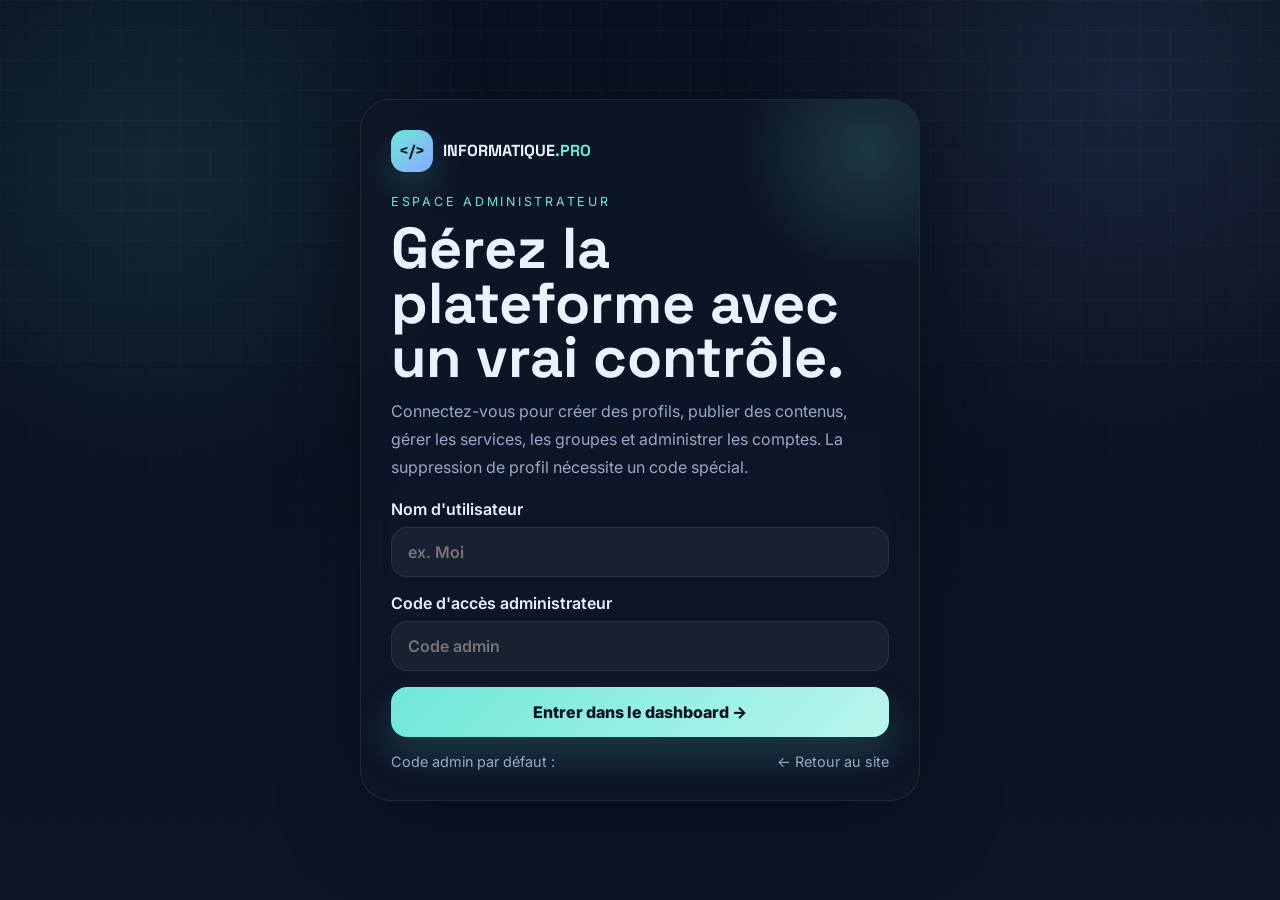
<file: admin.html>
<!doctype html>
<html lang="fr">
<head>
  <meta charset="utf-8">
  <meta name="viewport" content="width=device-width,initial-scale=1,viewport-fit=cover">
  <meta name="theme-color" content="#0a1221">
  <meta name="robots" content="noindex,nofollow">
  <title>Administration — Informatique Pro</title>

  <link rel="preconnect" href="https://fonts.googleapis.com">
  <link rel="preconnect" href="https://fonts.gstatic.com" crossorigin>
  <link href="https://fonts.googleapis.com/css2?family=Space+Grotesk:wght@500;700&family=Inter:wght@400;500;600;700;800&display=swap" rel="stylesheet">

  <style>
    :root{
      --bg:#0a1221;
      --bg-2:#0f1830;
      --panel:rgba(14,22,40,.82);
      --panel-2:rgba(18,30,54,.92);
      --line:rgba(255,255,255,.08);
      --text:#ebf2ff;
      --muted:#98a9c9;
      --accent:#6ee7d8;
      --accent-2:#89a8ff;
      --danger:#ff7d8e;
      --warning:#ffd76b;
      --ok:#5ee08c;
      --shadow:0 24px 80px rgba(0,0,0,.35);
      --radius:26px;
      --radius-sm:18px;
      --max:1380px;
      --ease:cubic-bezier(.16,1,.3,1);
    }

    *{box-sizing:border-box}
    html{scroll-behavior:smooth}
    body{
      margin:0;
      font-family:"Inter",sans-serif;
      color:var(--text);
      background:
        radial-gradient(circle at 12% 18%, rgba(110,231,216,.10), transparent 25%),
        radial-gradient(circle at 88% 10%, rgba(137,168,255,.12), transparent 28%),
        linear-gradient(180deg,#08111f 0%, #0a1221 42%, #0d1628 100%);
      min-height:100vh;
      overflow-x:hidden;
    }
    h1,h2,h3,h4,.brand,.kpi-number{font-family:"Space Grotesk",sans-serif}
    a{text-decoration:none;color:inherit}
    button,input,textarea,select{font:inherit}
    img{display:block;max-width:100%}

    .bg-grid,.bg-noise{
      position:fixed;
      inset:0;
      pointer-events:none;
      z-index:-2;
    }
    .bg-grid{
      background-image:
        linear-gradient(rgba(255,255,255,.03) 1px, transparent 1px),
        linear-gradient(90deg, rgba(255,255,255,.03) 1px, transparent 1px);
      background-size:30px 30px;
      mask-image:linear-gradient(180deg, rgba(0,0,0,.8), transparent 90%);
    }
    .bg-noise{
      opacity:.14;
      background:
        radial-gradient(circle at 20% 20%, rgba(255,255,255,.06) 0 1px, transparent 1px),
        radial-gradient(circle at 80% 30%, rgba(255,255,255,.05) 0 1px, transparent 1px),
        radial-gradient(circle at 40% 80%, rgba(255,255,255,.04) 0 1px, transparent 1px);
      background-size:24px 24px, 28px 28px, 32px 32px;
    }

    .glass{
      background:var(--panel);
      border:1px solid var(--line);
      box-shadow:var(--shadow);
      backdrop-filter:blur(18px);
      -webkit-backdrop-filter:blur(18px);
    }

    .hidden{display:none !important}
    .muted{color:var(--muted)}
    .danger{color:var(--danger)}
    .ok{color:var(--ok)}
    .warning{color:var(--warning)}

    .btn{
      border:none;
      cursor:pointer;
      min-height:50px;
      padding:0 18px;
      border-radius:16px;
      display:inline-flex;
      align-items:center;
      justify-content:center;
      gap:10px;
      font-weight:800;
      transition:transform .22s var(--ease), box-shadow .22s ease, background .22s ease, border-color .22s ease;
      position:relative;
      overflow:hidden;
      white-space:nowrap;
    }
    .btn:hover{transform:translateY(-2px)}
    .btn:active{transform:scale(.98)}
    .btn::after{
      content:"";
      position:absolute;
      inset:0;
      background:linear-gradient(120deg, transparent 20%, rgba(255,255,255,.16), transparent 80%);
      transform:translateX(-120%);
      transition:transform .72s ease;
      pointer-events:none;
    }
    .btn:hover::after{transform:translateX(120%)}
    .btn-primary{
      color:#04111f;
      background:linear-gradient(135deg,var(--accent),#baf6ee);
      box-shadow:0 18px 38px rgba(110,231,216,.18);
    }
    .btn-secondary{
      color:var(--text);
      background:rgba(255,255,255,.05);
      border:1px solid var(--line);
    }
    .btn-danger{
      color:#fff;
      background:linear-gradient(135deg,#ff8b98,#ff5f74);
    }
    .btn-warning{
      color:#261c00;
      background:linear-gradient(135deg,#ffe089,#ffc65c);
    }
    .btn-ghost{
      color:var(--muted);
      background:transparent;
      border:1px dashed var(--line);
    }
    .icon-btn{
      width:48px;height:48px;flex:none;
      border-radius:16px;
      border:1px solid var(--line);
      background:rgba(255,255,255,.05);
      color:var(--text);
      cursor:pointer;
      transition:.22s ease;
    }
    .icon-btn:hover{transform:translateY(-2px)}

    input,textarea,select{
      width:100%;
      border:none;
      outline:none;
      color:var(--text);
      background:rgba(255,255,255,.05);
      border:1px solid var(--line);
      border-radius:16px;
      padding:14px 16px;
      transition:border-color .22s ease, box-shadow .22s ease, transform .22s ease;
    }
    textarea{resize:vertical;min-height:120px}
    input:focus,textarea:focus,select:focus{
      border-color:rgba(110,231,216,.38);
      box-shadow:0 0 0 4px rgba(110,231,216,.08);
      transform:translateY(-1px);
    }
    label{display:grid;gap:8px;font-weight:600}
    small{font-size:.86rem}

    .pill{
      display:inline-flex;
      align-items:center;
      gap:8px;
      padding:9px 12px;
      border-radius:999px;
      background:rgba(255,255,255,.05);
      border:1px solid var(--line);
      color:var(--muted);
      font-size:.9rem;
    }
    .tag{
      display:inline-flex;
      align-items:center;
      gap:8px;
      padding:8px 12px;
      border-radius:999px;
      border:1px solid var(--line);
      background:rgba(255,255,255,.05);
      color:var(--muted);
      font-size:.88rem;
    }

    .login-shell{
      min-height:100vh;
      display:grid;
      place-items:center;
      padding:24px;
    }
    .login-card{
      width:min(560px,100%);
      padding:30px;
      border-radius:30px;
      position:relative;
      overflow:hidden;
      animation:fadeUp .7s var(--ease);
    }
    .login-card::before{
      content:"";
      position:absolute;
      width:280px;height:280px;
      right:-90px;top:-90px;
      border-radius:50%;
      background:radial-gradient(circle, rgba(110,231,216,.16), transparent 65%);
      pointer-events:none;
    }
    .brand{
      display:flex;
      align-items:center;
      gap:10px;
      font-weight:800;
      margin-bottom:18px;
    }
    .brand-mark{
      width:42px;height:42px;
      border-radius:14px;
      display:grid;
      place-items:center;
      background:linear-gradient(135deg,var(--accent),var(--accent-2));
      color:#04111f;
      font-weight:900;
      box-shadow:0 16px 34px rgba(110,231,216,.18);
    }
    .eyebrow{
      display:inline-block;
      margin-bottom:12px;
      color:var(--accent);
      letter-spacing:.22em;
      font-size:.78rem;
      text-transform:uppercase;
    }
    .login-card h1{
      margin:0 0 12px;
      font-size:clamp(2rem,5vw,3.6rem);
      line-height:.95;
    }
    .login-card p{
      color:var(--muted);
      line-height:1.75;
      margin:0 0 18px;
    }
    .login-form{display:grid;gap:16px}
    .login-note{
      margin-top:16px;
      display:flex;
      justify-content:space-between;
      gap:12px;
      flex-wrap:wrap;
      color:var(--muted);
      font-size:.9rem;
    }

    .app{
      width:min(calc(100% - 24px), var(--max));
      margin:18px auto;
      display:grid;
      grid-template-columns:300px minmax(0,1fr);
      gap:18px;
      align-items:start;
    }

    .sidebar{
      padding:18px;
      border-radius:28px;
      position:sticky;
      top:18px;
      animation:fadeUp .7s var(--ease);
    }
    .userbox{
      display:flex;
      gap:12px;
      align-items:center;
      padding:16px 0 18px;
      border-bottom:1px solid var(--line);
      margin-bottom:16px;
    }
    .avatar{
      width:56px;height:56px;
      border-radius:18px;
      display:grid;
      place-items:center;
      background:linear-gradient(135deg,var(--accent),var(--accent-2));
      color:#04111f;
      font-weight:900;
      overflow:hidden;
      flex:none;
    }
    .avatar img{width:100%;height:100%;object-fit:cover}
    .nav{
      display:grid;
      gap:10px;
      margin-top:12px;
    }
    .nav button{
      width:100%;
      min-height:48px;
      border-radius:16px;
      border:1px solid var(--line);
      background:rgba(255,255,255,.04);
      color:var(--muted);
      text-align:left;
      padding:0 14px;
      cursor:pointer;
      transition:.22s ease;
    }
    .nav button:hover,.nav button.active{
      color:var(--text);
      background:rgba(110,231,216,.10);
      border-color:rgba(110,231,216,.26);
      transform:translateY(-1px);
    }
    .side-actions{
      display:grid;
      gap:10px;
      margin-top:18px;
    }

    .main{
      display:grid;
      gap:18px;
      min-width:0;
    }
    .topbar{
      padding:18px 20px;
      border-radius:28px;
      display:flex;
      justify-content:space-between;
      align-items:center;
      gap:18px;
      animation:fadeUp .8s var(--ease);
    }
    .topbar h1{
      margin:0;
      font-size:clamp(1.6rem,3vw,2.8rem);
      line-height:1;
    }
    .topbar p{margin:8px 0 0;color:var(--muted)}
    .topbar-actions{
      display:flex;
      gap:12px;
      align-items:center;
      flex-wrap:wrap;
      justify-content:flex-end;
    }

    .tab{display:none}
    .tab.active{display:block;animation:fadeUp .5s var(--ease)}

    .grid-kpi{
      display:grid;
      grid-template-columns:repeat(4,1fr);
      gap:16px;
      margin-bottom:18px;
    }
    .kpi{
      border-radius:24px;
      padding:20px;
      position:relative;
      overflow:hidden;
      transition:.28s ease;
    }
    .kpi:hover{transform:translateY(-4px)}
    .kpi::before{
      content:"";
      position:absolute;
      width:160px;height:160px;
      right:-50px;bottom:-50px;
      border-radius:50%;
      background:radial-gradient(circle, rgba(110,231,216,.12), transparent 65%);
      pointer-events:none;
    }
    .kpi-number{
      font-size:2.3rem;
      margin-top:10px;
    }

    .panel{
      padding:22px;
      border-radius:30px;
      animation:fadeUp .72s var(--ease);
    }
    .panel-head{
      display:flex;
      justify-content:space-between;
      align-items:end;
      gap:16px;
      flex-wrap:wrap;
      margin-bottom:18px;
    }
    .panel-head h2{
      margin:0;
      font-size:clamp(1.2rem,2.5vw,2rem);
      line-height:1.04;
    }
    .panel-head p{margin:8px 0 0;color:var(--muted)}
    .toolbar{
      display:flex;
      gap:12px;
      flex-wrap:wrap;
      margin-bottom:18px;
    }
    .search{
      flex:1 1 280px;
      display:flex;
      align-items:center;
      gap:10px;
      padding:0 14px;
      min-height:52px;
      border-radius:16px;
      border:1px solid var(--line);
      background:rgba(255,255,255,.05);
      color:var(--muted);
    }
    .search input{
      border:none;
      background:transparent;
      box-shadow:none;
      padding:0;
    }

    .form-grid{
      display:grid;
      grid-template-columns:repeat(2,1fr);
      gap:16px;
    }
    .full{grid-column:1/-1}

    .uploader{
      display:grid;
      grid-template-columns:120px minmax(0,1fr);
      gap:16px;
      align-items:center;
      padding:16px;
      border-radius:22px;
      border:1px solid var(--line);
      background:rgba(255,255,255,.04);
    }
    .preview{
      width:120px;height:120px;
      border-radius:22px;
      overflow:hidden;
      display:grid;
      place-items:center;
      border:1px dashed rgba(255,255,255,.18);
      background:rgba(255,255,255,.04);
      color:var(--muted);
      font-weight:800;
    }
    .preview img{width:100%;height:100%;object-fit:cover}
    .stack{display:grid;gap:10px}
    .inline{display:flex;gap:10px;flex-wrap:wrap;align-items:center}

    .editor-list,.list{
      display:grid;
      gap:14px;
      margin-top:18px;
    }
    .item{
      padding:16px;
      border-radius:22px;
      border:1px solid var(--line);
      background:rgba(255,255,255,.04);
      transition:.28s ease;
    }
    .item:hover{
      transform:translateY(-3px);
      border-color:rgba(110,231,216,.22);
      box-shadow:0 18px 46px rgba(0,0,0,.22);
    }
    .item-head{
      display:flex;
      justify-content:space-between;
      align-items:flex-start;
      gap:12px;
      flex-wrap:wrap;
    }
    .item-actions{
      display:flex;
      gap:10px;
      flex-wrap:wrap;
    }

    .icon-picker{
      display:flex;
      gap:10px;
      flex-wrap:wrap;
    }
    .icon-choice{
      width:52px;height:52px;
      border-radius:16px;
      border:1px solid var(--line);
      display:grid;
      place-items:center;
      background:rgba(255,255,255,.05);
      cursor:pointer;
      font-size:1.2rem;
      transition:.22s ease;
    }
    .icon-choice:hover,.icon-choice.active{
      transform:translateY(-2px);
      background:rgba(110,231,216,.10);
      border-color:rgba(110,231,216,.32);
    }

    .skill-row{
      display:grid;
      grid-template-columns:minmax(0,1fr) 150px auto;
      gap:12px;
      align-items:center;
    }

    .media-type-grid{
      display:grid;
      grid-template-columns:repeat(5,1fr);
      gap:10px;
    }
    .media-btn{
      min-height:52px;
      border-radius:16px;
      border:1px solid var(--line);
      background:rgba(255,255,255,.04);
      color:var(--muted);
      cursor:pointer;
      transition:.22s ease;
      font-weight:700;
    }
    .media-btn:hover,.media-btn.active{
      color:var(--text);
      background:rgba(110,231,216,.10);
      border-color:rgba(110,231,216,.32);
    }

    .notice{
      padding:16px;
      border-radius:20px;
      border:1px solid rgba(255,215,107,.18);
      background:rgba(255,215,107,.08);
      color:#ffe9aa;
      line-height:1.7;
    }

    .table{
      display:grid;
      gap:12px;
      margin-top:18px;
    }
    .profile-row{
      padding:16px;
      border-radius:22px;
      border:1px solid var(--line);
      background:rgba(255,255,255,.04);
      display:grid;
      gap:12px;
    }
    .profile-top{
      display:flex;
      justify-content:space-between;
      gap:14px;
      flex-wrap:wrap;
      align-items:flex-start;
    }
    .profile-info{
      display:flex;
      gap:12px;
      align-items:flex-start;
    }

    .danger-zone{
      border:1px solid rgba(255,125,142,.22);
      background:rgba(255,125,142,.07);
    }

    .toast{
      position:fixed;
      left:50%;
      bottom:18px;
      transform:translateX(-50%) translateY(20px);
      min-width:220px;
      max-width:min(92vw,520px);
      padding:14px 18px;
      border-radius:16px;
      color:var(--text);
      background:rgba(7,14,26,.96);
      border:1px solid var(--line);
      box-shadow:var(--shadow);
      opacity:0;
      pointer-events:none;
      transition:.28s ease;
      z-index:300;
    }
    .toast.show{
      opacity:1;
      transform:translateX(-50%) translateY(0);
    }

    .modal{
      position:fixed;
      inset:0;
      display:none;
      align-items:center;
      justify-content:center;
      padding:18px;
      background:rgba(4,8,16,.72);
      backdrop-filter:blur(12px);
      z-index:250;
    }
    .modal.open{display:flex}
    .modal-card{
      width:min(560px,100%);
      padding:24px;
      border-radius:28px;
      animation:fadeUp .3s var(--ease);
    }

    .reveal{
      opacity:0;
      transform:translateY(24px);
      filter:blur(8px);
      transition:opacity .8s var(--ease), transform .8s var(--ease), filter .8s var(--ease);
    }
    .reveal.visible{
      opacity:1;
      transform:none;
      filter:none;
    }

    @keyframes fadeUp{
      from{opacity:0;transform:translateY(18px)}
      to{opacity:1;transform:none}
    }

    @media (max-width:1120px){
      .app{grid-template-columns:1fr}
      .sidebar{position:relative;top:auto}
    }
    @media (max-width:860px){
      .grid-kpi{grid-template-columns:repeat(2,1fr)}
      .form-grid{grid-template-columns:1fr}
      .uploader{grid-template-columns:1fr}
      .media-type-grid{grid-template-columns:repeat(2,1fr)}
      .skill-row{grid-template-columns:1fr}
    }
    @media (max-width:560px){
      .grid-kpi{grid-template-columns:1fr}
      .login-card,.panel,.topbar,.sidebar,.modal-card{padding:18px}
    }

    @media (prefers-reduced-motion: reduce){
      *,*::before,*::after{animation:none!important;transition:none!important}
      .reveal{opacity:1;transform:none;filter:none}
    }
  </style>
</head>
<body>
  <div class="bg-grid"></div>
  <div class="bg-noise"></div>

  <section id="loginView" class="login-shell">
    <div class="login-card glass">
      <a class="brand" href="index.html">
        <span class="brand-mark">&lt;/&gt;</span>
        <span>INFORMATIQUE<span style="color:var(--accent)">.PRO</span></span>
      </a>

      <span class="eyebrow">espace administrateur</span>
      <h1>Gérez la plateforme avec un vrai contrôle.</h1>
      <p>
        Connectez-vous pour créer des profils, publier des contenus, gérer les services,
        les groupes et administrer les comptes. La suppression de profil nécessite un code spécial.
      </p>

      <form id="loginForm" class="login-form">
        <label>Nom d'utilisateur
          <input id="loginName" required placeholder="ex. Moi">
        </label>

        <label>Code d'accès administrateur
          <input id="loginCode" required type="password" placeholder="Code admin">
        </label>

        <button class="btn btn-primary" type="submit">Entrer dans le dashboard →</button>
      </form>

      <div class="login-note">
        <span>Code admin par défaut : <strong></strong></span>
        <a href="index.html">← Retour au site</a>
      </div>
    </div>
  </section>

  <section id="appView" class="app hidden">
    <aside class="sidebar glass reveal">
      <div class="brand">
        <span class="brand-mark">&lt;/&gt;</span>
        <span>INFORMATIQUE<span style="color:var(--accent)">.PRO</span></span>
      </div>

      <div class="userbox">
        <div class="avatar" id="sideAvatar">A</div>
        <div>
          <strong id="sideName">Admin</strong><br>
          <small class="muted">Dashboard personnel</small>
        </div>
      </div>

      <nav class="nav">
        <button data-tab="dashboard" class="active" type="button">▦ Tableau de bord</button>
        <button data-tab="profile" type="button">◉ Mon profil</button>
        <button data-tab="skills" type="button">◈ Compétences</button>
        <button data-tab="posts" type="button">▤ Publications</button>
        <button data-tab="services" type="button">⌁ Services</button>
        <button data-tab="groups" type="button">◎ Groupes</button>
        <button data-tab="profiles-admin" type="button">🛡 Gestion profils</button>
        <button data-tab="settings" type="button">⚙ Paramètres</button>
      </nav>

      <div class="side-actions">
        <a class="btn btn-secondary" href="index.html">Voir le site ↗</a>
        <button id="logoutBtn" class="btn btn-danger" type="button">Déconnexion</button>
      </div>
    </aside>

    <main class="main">
      <header class="topbar glass reveal">
        <div>
          <span class="eyebrow">administration</span>
          <h1 id="pageTitle">Tableau de bord</h1>
          <p id="pageSubtitle">Pilotez profils, contenus et paramètres depuis une seule interface.</p>
        </div>
        <div class="topbar-actions">
          <span class="pill" id="todayPill">—</span>
          <button id="quickExportBtn" class="btn btn-secondary" type="button">Exporter</button>
        </div>
      </header>

      <section id="tab-dashboard" class="tab active">
        <div class="grid-kpi reveal">
          <div class="kpi glass">
            <small class="muted">Profils</small>
            <div class="kpi-number" id="kpiProfiles">0</div>
          </div>
          <div class="kpi glass">
            <small class="muted">Publications</small>
            <div class="kpi-number" id="kpiPosts">0</div>
          </div>
          <div class="kpi glass">
            <small class="muted">Services</small>
            <div class="kpi-number" id="kpiServices">0</div>
          </div>
          <div class="kpi glass">
            <small class="muted">Groupes</small>
            <div class="kpi-number" id="kpiGroups">0</div>
          </div>
        </div>

        <div class="panel glass reveal">
          <div class="panel-head">
            <div>
              <span class="eyebrow">aperçu</span>
              <h2>Votre présence actuelle</h2>
              <p>Résumé de votre profil et de vos éléments publiés.</p>
            </div>
            <button class="btn btn-primary" data-tab-link="profile" type="button">Modifier mon profil</button>
          </div>
          <div id="dashboardPreview"></div>
        </div>
      </section>

      <section id="tab-profile" class="tab">
        <div class="panel glass reveal">
          <div class="panel-head">
            <div>
              <span class="eyebrow">mon profil</span>
              <h2>Identité et présentation</h2>
              <p>Mettez à jour votre photo, votre bio, votre rôle et vos contacts.</p>
            </div>
          </div>

          <form id="profileForm" class="form-grid">
            <div class="full">
              <label>Photo de profil</label>
              <div class="uploader">
                <div class="preview" id="photoPreview">?</div>
                <div class="stack">
                  <div class="inline">
                    <label class="btn btn-secondary">
                      Choisir une image
                      <input id="photoFile" type="file" accept="image/*" hidden>
                    </label>
                    <button id="removePhotoBtn" class="btn btn-ghost" type="button">Retirer</button>
                  </div>
                  <small class="muted">JPG, PNG ou WebP. L’image est enregistrée dans le navigateur.</small>
                </div>
              </div>
            </div>

            <label>Nom affiché
              <input id="profileName" required>
            </label>

            <label>Rôle / spécialité
              <input id="profileRole" required placeholder="Développeur Web">
            </label>

            <label class="full">Présentation
              <textarea id="profileBio" rows="5" required></textarea>
            </label>

            <label>Disponibilité
              <select id="profileAvailability">
                <option>Disponible</option>
                <option>Occupé</option>
                <option>En pause</option>
              </select>
            </label>

            <label>WhatsApp (chiffres seulement)
              <input id="profileWhatsApp" placeholder="2376XXXXXXXX" inputmode="numeric">
            </label>

            <div class="full inline">
              <button class="btn btn-primary" type="submit">Enregistrer le profil</button>
            </div>
          </form>
        </div>
      </section>

      <section id="tab-skills" class="tab">
        <div class="panel glass reveal">
          <div class="panel-head">
            <div>
              <span class="eyebrow">compétences</span>
              <h2>Ajouter des compétences</h2>
              <p>Indiquez les niveaux pour enrichir votre profil public.</p>
            </div>
            <button id="addSkillBtn" class="btn btn-secondary" type="button">+ Ajouter</button>
          </div>
          <div id="skillsEditor" class="editor-list"></div>
        </div>
      </section>

      <section id="tab-posts" class="tab">
        <div class="panel glass reveal">
          <div class="panel-head">
            <div>
              <span class="eyebrow">publications</span>
              <h2>Créer une publication</h2>
              <p>Ajoutez un média, un résumé, des tags et éventuellement un lien externe.</p>
            </div>
          </div>

          <div class="notice">
            Le visiteur pourra ouvrir le média directement depuis le site public. Vous pouvez publier une image,
            une vidéo, un PDF, un document ou un simple fichier.
          </div>

          <form id="postForm" class="form-grid" style="margin-top:18px">
            <label>Titre
              <input id="postTitle" required>
            </label>

            <label>Catégorie
              <input id="postCategory" value="Actualité" required>
            </label>

            <label>Auteur affiché
              <input id="postAuthor" placeholder="Nom affiché dans la publication">
            </label>

            <label>Tags (séparés par des virgules)
              <input id="postTags" placeholder="Ex. projet, design, frontend">
            </label>

            <div class="full">
              <label>Type de média principal</label>
              <div class="media-type-grid" id="mediaTypeGrid">
                <button class="media-btn active" type="button" data-type="image">🖼 Image</button>
                <button class="media-btn" type="button" data-type="video">▶ Vidéo</button>
                <button class="media-btn" type="button" data-type="pdf">📄 PDF</button>
                <button class="media-btn" type="button" data-type="document">🗂 Document</button>
                <button class="media-btn" type="button" data-type="file">📎 Fichier</button>
              </div>
            </div>

            <div class="full">
              <label>Image de couverture (facultative)</label>
              <div class="uploader">
                <div class="preview" id="postCoverPreview">✦</div>
                <div class="stack">
                  <div class="inline">
                    <label class="btn btn-secondary">
                      Choisir une image
                      <input id="postCoverFile" type="file" accept="image/*" hidden>
                    </label>
                    <button id="removePostCoverBtn" class="btn btn-ghost" type="button">Retirer</button>
                  </div>
                  <small class="muted">Affichée dans la carte publique si disponible.</small>
                </div>
              </div>
            </div>

            <div class="full">
              <label>Fichier principal</label>
              <div class="uploader">
                <div class="preview" id="postFilePreview">📁</div>
                <div class="stack">
                  <div class="inline">
                    <label class="btn btn-secondary">
                      Choisir un fichier
                      <input id="postMediaFile" type="file" accept="image/*,video/*,.pdf,.doc,.docx,.xls,.xlsx,.ppt,.pptx,.txt" hidden>
                    </label>
                    <button id="removePostFileBtn" class="btn btn-ghost" type="button">Retirer</button>
                  </div>
                  <small id="postFileMeta" class="muted">Aucun fichier sélectionné.</small>
                </div>
              </div>
            </div>

            <label class="full">Lien externe (facultatif)
              <input id="postLinkUrl" type="url" placeholder="https://...">
            </label>

            <label class="full">Texte du lien
              <input id="postLinkLabel" placeholder="Voir le lien">
            </label>

            <label class="full">Résumé / extrait
              <textarea id="postExcerpt" rows="4" required></textarea>
            </label>

            <label class="full">Description du média
              <textarea id="postMediaDescription" rows="4"></textarea>
            </label>

            <label class="full">Contenu détaillé
              <textarea id="postContent" rows="6"></textarea>
            </label>

            <div class="full inline">
              <button class="btn btn-primary" type="submit">Publier maintenant</button>
            </div>
          </form>

          <div id="myPosts" class="list"></div>
        </div>
      </section>

      <section id="tab-services" class="tab">
        <div class="panel glass reveal">
          <div class="panel-head">
            <div>
              <span class="eyebrow">services</span>
              <h2>Présenter vos offres</h2>
              <p>Ajoutez des services visibles sur la page publique.</p>
            </div>
          </div>

          <form id="serviceForm" class="form-grid">
            <label>Nom du service
              <input id="serviceTitle" required>
            </label>

            <label>Catégorie
              <input id="serviceCategory" value="Numérique" required>
            </label>

            <div class="full">
              <label>Icône</label>
              <div class="icon-picker" id="serviceIconPicker"></div>
            </div>

            <label class="full">Description
              <textarea id="serviceDescription" rows="4" required></textarea>
            </label>

            <div class="full inline">
              <button class="btn btn-primary" type="submit">Ajouter le service</button>
            </div>
          </form>

          <div id="myServices" class="list"></div>
        </div>
      </section>

      <section id="tab-groups" class="tab">
        <div class="panel glass reveal">
          <div class="panel-head">
            <div>
              <span class="eyebrow">groupes</span>
              <h2>Créer une communauté</h2>
              <p>Ajoutez des groupes thématiques pour votre audience.</p>
            </div>
          </div>

          <form id="groupForm" class="form-grid">
            <label>Nom du groupe
              <input id="groupName" required>
            </label>

            <label>Thème
              <input id="groupTheme" required placeholder="HTML • CSS • JavaScript">
            </label>

            <div class="full">
              <label>Icône</label>
              <div class="icon-picker" id="groupIconPicker"></div>
            </div>

            <label class="full">Description
              <textarea id="groupDescription" rows="4" required></textarea>
            </label>

            <div class="full inline">
              <button class="btn btn-primary" type="submit">Créer le groupe</button>
            </div>
          </form>

          <div id="myGroups" class="list"></div>
        </div>
      </section>

      <section id="tab-profiles-admin" class="tab">
        <div class="panel glass reveal">
          <div class="panel-head">
            <div>
              <span class="eyebrow">gestion profils</span>
              <h2>Contrôle administrateur des comptes</h2>
              <p>Consultez tous les profils et supprimez-les uniquement avec le code spécial de suppression.</p>
            </div>
          </div>

          <div class="notice">
            La suppression d’un profil est une action sensible. Un <strong>code de suppression distinct</strong>
            est demandé à chaque tentative. Vous pouvez supprimer seulement le profil ou tout son contenu lié.
          </div>

          <div class="toolbar" style="margin-top:18px">
            <div class="search">
              ⌕
              <input id="profilesSearch" type="search" placeholder="Rechercher un profil, rôle ou compétence...">
            </div>
            <button id="refreshProfilesBtn" class="btn btn-secondary" type="button">Actualiser</button>
          </div>

          <div id="profilesAdminList" class="table"></div>
        </div>
      </section>

      <section id="tab-settings" class="tab">
        <div class="panel glass reveal">
          <div class="panel-head">
            <div>
              <span class="eyebrow">paramètres</span>
              <h2>Codes et configuration</h2>
              <p>Modifiez le nom du site, le code d’accès admin et le code spécial de suppression.</p>
            </div>
          </div>

          <form id="settingsForm" class="form-grid">
            <label>Nom du site
              <input id="setSiteName">
            </label>

            <label>Code d'accès admin
              <input id="setAdminCode" required>
            </label>

            <label>Code spécial suppression
              <input id="setDeleteCode" required>
            </label>

            <label class="full">Texte d'accroche
              <textarea id="setTagline" rows="3"></textarea>
            </label>

            <div class="full inline">
              <button class="btn btn-primary" type="submit">Enregistrer les paramètres</button>
            </div>
          </form>
        </div>

        <div class="panel glass reveal danger-zone">
          <div class="panel-head">
            <div>
              <span class="eyebrow">sauvegarde</span>
              <h2>Exporter, importer, réinitialiser</h2>
              <p>Les données sont stockées dans le navigateur via localStorage.</p>
            </div>
          </div>

          <div class="inline">
            <button id="exportBtn" class="btn btn-secondary" type="button">Exporter les données</button>
            <label class="btn btn-secondary">
              Importer un JSON
              <input id="importFile" type="file" accept="application/json" hidden>
            </label>
            <button id="resetBtn" class="btn btn-danger" type="button">Réinitialiser</button>
          </div>
        </div>
      </section>
    </main>
  </section>

  <div id="deleteModal" class="modal" aria-hidden="true">
    <div class="modal-card glass">
      <span class="eyebrow">confirmation sécurisée</span>
      <h3 style="margin:0 0 10px">Supprimer ce profil</h3>
      <p class="muted" id="deleteModalText">
        Entrez le code spécial de suppression pour confirmer cette action.
      </p>

      <form id="deleteConfirmForm" class="stack" style="margin-top:16px">
        <label>Code spécial suppression
          <input id="deleteConfirmCode" type="password" required placeholder="Code suppression">
        </label>

        <div class="inline">
          <button class="btn btn-danger" type="submit">Confirmer la suppression</button>
          <button id="closeDeleteModalBtn" class="btn btn-secondary" type="button">Annuler</button>
        </div>
      </form>
    </div>
  </div>

  <div id="toast" class="toast"></div>

  <script>
    (() => {
      const $ = (s,p=document) => p.querySelector(s);
      const $$ = (s,p=document) => [...p.querySelectorAll(s)];

      const STORAGE_KEY = "informatiqueProDataV2";
      const SESSION_KEY = "informatiqueProSessionV2";
      const DEFAULT_ADMIN_CODE = "1234";
      const DEFAULT_DELETE_CODE = "9999";
      const ICONS = ["💻","🎨","📱","🧠","🛠️","🌐","📊","🎬","📄","👥","🚀","⚙️"];

      let data = loadData();
      let currentUser = loadSession();
      let selectedServiceIcon = "💻";
      let selectedGroupIcon = "👥";
      let selectedMediaType = "image";
      let pendingDeleteAction = null;

      const drafts = {
        profilePhoto:"",
        postCover:"",
        postFileSrc:"",
        postFileName:"",
        postFileType:""
      };

      function loadData(){
        try{
          return JSON.parse(localStorage.getItem(STORAGE_KEY)) || {
            settings:{
              siteName:"Informatique Pro",
              adminCode:DEFAULT_ADMIN_CODE,
              deleteCode:DEFAULT_DELETE_CODE,
              tagline:"Boostez votre activité."
            },
            profiles:[],
            services:[],
            groups:[],
            posts:[]
          };
        }catch{
          return {
            settings:{
              siteName:"Informatique Pro",
              adminCode:DEFAULT_ADMIN_CODE,
              deleteCode:DEFAULT_DELETE_CODE,
              tagline:"Boostez votre activité."
            },
            profiles:[],
            services:[],
            groups:[],
            posts:[]
          };
        }
      }

      function saveData(){
        localStorage.setItem(STORAGE_KEY, JSON.stringify(data));
      }

      function loadSession(){
        try{return JSON.parse(localStorage.getItem(SESSION_KEY))}catch{return null}
      }

      function saveSession(session){
        localStorage.setItem(SESSION_KEY, JSON.stringify(session));
      }

      function clearSession(){
        localStorage.removeItem(SESSION_KEY);
      }

      function showToast(message){
        const toast = $("#toast");
        toast.textContent = message;
        toast.classList.add("show");
        clearTimeout(showToast.t);
        showToast.t = setTimeout(() => toast.classList.remove("show"), 2400);
      }

      function slugify(text=""){
        return text
          .toLowerCase()
          .normalize("NFD")
          .replace(/[\u0300-\u036f]/g,"")
          .replace(/[^a-z0-9]+/g,"-")
          .replace(/^-+|-+$/g,"");
      }

      function initials(name=""){
        return name.split(" ").map(n => n[0]).slice(0,2).join("").toUpperCase() || "?";
      }

      function formatDate(d){
        return new Date(d).toLocaleDateString("fr-FR", {
          day:"2-digit",
          month:"short",
          year:"numeric"
        });
      }

      function detectMediaTypeFromFile(file){
        if(!file) return "file";
        if(file.type.startsWith("image/")) return "image";
        if(file.type.startsWith("video/")) return "video";
        if(file.type === "application/pdf") return "pdf";
        if(/\.(doc|docx|xls|xlsx|ppt|pptx|txt)$/i.test(file.name)) return "document";
        return "file";
      }

      function readFileAsDataURL(file){
        return new Promise((resolve,reject) => {
          const reader = new FileReader();
          reader.onload = () => resolve(reader.result);
          reader.onerror = reject;
          reader.readAsDataURL(file);
        });
      }

      function ensureUserProfile(name){
        const owner = slugify(name);
        let profile = data.profiles.find(p => p.owner === owner);
        if(profile) return profile;

        profile = {
          id:crypto.randomUUID(),
          owner,
          name,
          role:"Étudiant",
          bio:"",
          availability:"Disponible",
          whatsapp:"",
          photo:"",
          skills:[]
        };

        data.profiles.unshift(profile);
        saveData();
        return profile;
      }

      function currentProfile(){
        if(!currentUser) return null;
        return data.profiles.find(p => p.owner === currentUser.owner) || null;
      }

      function switchTab(tab){
        $$(".nav button").forEach(btn => btn.classList.toggle("active", btn.dataset.tab === tab));
        $$(".tab").forEach(section => section.classList.toggle("active", section.id === `tab-${tab}`));

        const titles = {
          dashboard:["Tableau de bord","Pilotez profils, contenus et paramètres depuis une seule interface."],
          profile:["Mon profil","Mettez à jour votre identité et votre présentation."],
          skills:["Compétences","Ajoutez des compétences et des niveaux visibles publiquement."],
          posts:["Publications","Créez des contenus riches avec médias et liens."],
          services:["Services","Présentez vos offres et savoir-faire."],
          groups:["Groupes","Animez vos communautés et thématiques."],
          "profiles-admin":["Gestion profils","Supervisez tous les comptes et sécurisez les suppressions."],
          settings:["Paramètres","Configurez les codes et la sauvegarde du site."]
        };
        $("#pageTitle").textContent = titles[tab]?.[0] || "Administration";
        $("#pageSubtitle").textContent = titles[tab]?.[1] || "";
      }

      function renderDashboard(){
        $("#kpiProfiles").textContent = data.profiles.length;
        $("#kpiPosts").textContent = data.posts.length;
        $("#kpiServices").textContent = data.services.length;
        $("#kpiGroups").textContent = data.groups.length;

        const p = currentProfile();
        $("#dashboardPreview").innerHTML = p ? `
          <div class="item">
            <div class="profile-info">
              <div class="avatar" style="width:72px;height:72px;border-radius:22px">
                ${p.photo ? `<img src="${p.photo}" alt="${p.name}">` : initials(p.name)}
              </div>
              <div>
                <h3 style="margin:0 0 6px">${p.name || "Sans nom"}</h3>
                <div class="muted">${p.role || "Étudiant"}</div>
                <p class="muted" style="margin:10px 0 12px;line-height:1.75">${p.bio || "Complétez votre profil pour enrichir votre présence publique."}</p>
                <div class="inline">
                  ${(p.skills || []).map(skill => `<span class="tag">${typeof skill === "string" ? skill : `${skill.name} ${skill.level}%`}</span>`).join("") || `<span class="tag">Aucune compétence</span>`}
                </div>
              </div>
            </div>
          </div>
        ` : `<p class="muted">Aucun profil actif.</p>`;
      }

      function renderProfileForm(){
        const p = currentProfile();
        if(!p) return;

        $("#sideAvatar").innerHTML = p.photo ? `<img src="${p.photo}" alt="${p.name}">` : initials(p.name);
        $("#sideName").textContent = p.name || "Admin";
        $("#profileName").value = p.name || "";
        $("#profileRole").value = p.role || "";
        $("#profileBio").value = p.bio || "";
        $("#profileAvailability").value = p.availability || "Disponible";
        $("#profileWhatsApp").value = p.whatsapp || "";
        $("#photoPreview").innerHTML = p.photo ? `<img src="${p.photo}" alt="${p.name}">` : initials(p.name);
      }

      function renderSkills(){
        const p = currentProfile();
        if(!p) return;

        $("#skillsEditor").innerHTML = (p.skills || []).map((skill,index) => {
          const s = typeof skill === "string" ? {name:skill, level:50} : skill;
          return `
            <div class="item">
              <div class="skill-row">
                <input value="${s.name}" data-index="${index}" data-field="name" placeholder="Nom de compétence">
                <div>
                  <input type="range" min="0" max="100" value="${s.level}" data-index="${index}" data-field="level">
                  <small class="muted">${s.level}%</small>
                </div>
                <button class="btn btn-danger remove-skill-btn" type="button" data-index="${index}">Supprimer</button>
              </div>
            </div>
          `;
        }).join("") || `<p class="muted">Aucune compétence ajoutée.</p>`;

        $$("input[data-field]", $("#skillsEditor")).forEach(input => {
          input.addEventListener("input", e => {
            const i = Number(e.target.dataset.index);
            const field = e.target.dataset.field;
            const value = field === "level" ? Number(e.target.value) : e.target.value;
            if(typeof p.skills[i] === "string") p.skills[i] = {name:p.skills[i], level:50};
            p.skills[i][field] = value;
            saveData();
            renderSkills();
            renderDashboard();
          });
        });

        $$(".remove-skill-btn").forEach(btn => {
          btn.addEventListener("click", () => {
            p.skills.splice(Number(btn.dataset.index),1);
            saveData();
            renderSkills();
            renderDashboard();
          });
        });
      }

      function renderIconPicker(container, selected, callback){
        container.innerHTML = ICONS.map(icon => `
          <button class="icon-choice ${icon === selected ? "active" : ""}" type="button" data-icon="${icon}">${icon}</button>
        `).join("");
        $$(".icon-choice", container).forEach(btn => {
          btn.addEventListener("click", () => callback(btn.dataset.icon));
        });
      }

      function renderServices(){
        const owner = currentUser?.owner;
        const items = data.services.filter(s => s.owner === owner);

        $("#myServices").innerHTML = items.map(item => `
          <div class="item">
            <div class="item-head">
              <div>
                <h3 style="margin:0 0 6px">${item.icon || "💻"} ${item.title}</h3>
                <div class="muted">${item.category}</div>
              </div>
              <div class="item-actions">
                <button class="btn btn-danger delete-service-btn" type="button" data-id="${item.id}">Supprimer</button>
              </div>
            </div>
            <p class="muted">${item.description}</p>
          </div>
        `).join("") || `<p class="muted">Aucun service ajouté.</p>`;

        $$(".delete-service-btn").forEach(btn => {
          btn.addEventListener("click", () => {
            data.services = data.services.filter(x => x.id !== btn.dataset.id);
            saveData();
            renderServices();
            renderDashboard();
            showToast("Service supprimé");
          });
        });
      }

      function renderGroups(){
        const owner = currentUser?.owner;
        const items = data.groups.filter(g => g.owner === owner);

        $("#myGroups").innerHTML = items.map(item => `
          <div class="item">
            <div class="item-head">
              <div>
                <h3 style="margin:0 0 6px">${item.icon || "👥"} ${item.name}</h3>
                <div class="muted">${item.theme}</div>
              </div>
              <div class="item-actions">
                <button class="btn btn-danger delete-group-btn" type="button" data-id="${item.id}">Supprimer</button>
              </div>
            </div>
            <p class="muted">${item.description}</p>
          </div>
        `).join("") || `<p class="muted">Aucun groupe ajouté.</p>`;

        $$(".delete-group-btn").forEach(btn => {
          btn.addEventListener("click", () => {
            data.groups = data.groups.filter(x => x.id !== btn.dataset.id);
            saveData();
            renderGroups();
            renderDashboard();
            showToast("Groupe supprimé");
          });
        });
      }

      function mediaIcon(type){
        return ({image:"🖼", video:"▶", pdf:"📄", document:"🗂", file:"📎"})[type] || "📎";
      }

      function renderPosts(){
        const owner = currentUser?.owner;
        const items = data.posts.filter(p => p.owner === owner);

        $("#myPosts").innerHTML = items.map(item => `
          <div class="item">
            <div class="item-head">
              <div>
                <h3 style="margin:0 0 6px">${mediaIcon(item.media?.type)} ${item.title}</h3>
                <div class="muted">${item.category} • ${formatDate(item.date)}</div>
              </div>
              <div class="item-actions">
                ${item.link?.url ? `<a class="btn btn-secondary" href="${item.link.url}" target="_blank" rel="noopener">Lien</a>` : ""}
                <button class="btn btn-danger delete-post-btn" type="button" data-id="${item.id}">Supprimer</button>
              </div>
            </div>
            <p class="muted">${item.excerpt || ""}</p>
            <div class="inline">
              ${(item.tags || []).map(tag => `<span class="tag">${tag}</span>`).join("")}
              <span class="tag">${item.media?.type || "file"}</span>
            </div>
          </div>
        `).join("") || `<p class="muted">Aucune publication ajoutée.</p>`;

        $$(".delete-post-btn").forEach(btn => {
          btn.addEventListener("click", () => {
            data.posts = data.posts.filter(x => x.id !== btn.dataset.id);
            saveData();
            renderPosts();
            renderDashboard();
            showToast("Publication supprimée");
          });
        });
      }

      function profileSkills(profile){
        if(!Array.isArray(profile.skills)) return [];
        return profile.skills.map(skill => {
          if(typeof skill === "string") return skill;
          return `${skill.name || "Compétence"}${skill.level ? " " + skill.level + "%" : ""}`;
        });
      }

      function linkedCounts(owner){
        return {
          posts: data.posts.filter(i => i.owner === owner).length,
          services: data.services.filter(i => i.owner === owner).length,
          groups: data.groups.filter(i => i.owner === owner).length
        };
      }

      function renderProfilesAdmin(filter=""){
        const q = filter.trim().toLowerCase();
        const items = data.profiles.filter(profile => {
          const blob = [
            profile.name,
            profile.role,
            profile.bio,
            profile.owner,
            ...profileSkills(profile)
          ].join(" ").toLowerCase();
          return !q || blob.includes(q);
        });

        $("#profilesAdminList").innerHTML = items.map(profile => {
          const counts = linkedCounts(profile.owner);
          const isCurrent = profile.owner === currentUser?.owner;
          return `
            <div class="profile-row">
              <div class="profile-top">
                <div class="profile-info">
                  <div class="avatar">
                    ${profile.photo ? `<img src="${profile.photo}" alt="${profile.name}">` : initials(profile.name)}
                  </div>
                  <div>
                    <h3 style="margin:0 0 6px">${profile.name || "Sans nom"} ${isCurrent ? '<span class="tag">vous</span>' : ''}</h3>
                    <div class="muted">${profile.role || "—"}</div>
                    <div class="muted" style="margin-top:6px">Owner : ${profile.owner || "—"}</div>
                    <p class="muted" style="margin:10px 0 12px;line-height:1.7">${profile.bio || "Aucune description."}</p>
                    <div class="inline">
                      <span class="tag">${counts.posts} publication(s)</span>
                      <span class="tag">${counts.services} service(s)</span>
                      <span class="tag">${counts.groups} groupe(s)</span>
                      <span class="tag">${profile.availability || "Disponible"}</span>
                    </div>
                    <div class="inline" style="margin-top:10px">
                      ${profileSkills(profile).map(skill => `<span class="tag">${skill}</span>`).join("") || `<span class="tag">Aucune compétence</span>`}
                    </div>
                  </div>
                </div>

                <div class="item-actions">
                  <button class="btn btn-warning delete-profile-btn" type="button" data-owner="${profile.owner}" data-mode="profile-only">
                    Supprimer profil seul
                  </button>
                  <button class="btn btn-danger delete-profile-btn" type="button" data-owner="${profile.owner}" data-mode="full">
                    Supprimer complètement
                  </button>
                </div>
              </div>
            </div>
          `;
        }).join("") || `<p class="muted">Aucun profil trouvé.</p>`;

        $$(".delete-profile-btn").forEach(btn => {
          btn.addEventListener("click", () => {
            const owner = btn.dataset.owner;
            const mode = btn.dataset.mode;
            const profile = data.profiles.find(p => p.owner === owner);
            if(!profile) return;

            pendingDeleteAction = { owner, mode, name: profile.name || "ce profil" };
            $("#deleteModalText").textContent =
              mode === "full"
                ? `Vous êtes sur le point de supprimer complètement "${profile.name}". Cette action supprimera le profil, ses publications, ses services et ses groupes. Entrez le code spécial de suppression.`
                : `Vous êtes sur le point de supprimer seulement le profil "${profile.name}". Ses contenus liés resteront enregistrés. Entrez le code spécial de suppression.`;
            $("#deleteConfirmCode").value = "";
            $("#deleteModal").classList.add("open");
            $("#deleteModal").setAttribute("aria-hidden","false");
          });
        });
      }

      function populateSettings(){
        $("#setSiteName").value = data.settings.siteName || "Informatique Pro";
        $("#setAdminCode").value = data.settings.adminCode || DEFAULT_ADMIN_CODE;
        $("#setDeleteCode").value = data.settings.deleteCode || DEFAULT_DELETE_CODE;
        $("#setTagline").value = data.settings.tagline || "";
      }

      function updatePostFileMeta(){
        if(!drafts.postFileSrc){
          $("#postFilePreview").textContent = "📁";
          $("#postFileMeta").textContent = "Aucun fichier sélectionné.";
          return;
        }
        $("#postFilePreview").textContent = mediaIcon(drafts.postFileType);
        $("#postFileMeta").textContent = `${drafts.postFileName} • ${drafts.postFileType.toUpperCase()}`;
      }

      function setupImageUpload(inputSel, previewSel, removeSel, key, fallbackText){
        const input = $(inputSel);
        const preview = $(previewSel);
        const removeBtn = $(removeSel);

        input?.addEventListener("change", async e => {
          const file = e.target.files?.[0];
          if(!file) return;
          const src = await readFileAsDataURL(file);
          drafts[key] = src;
          preview.innerHTML = `<img src="${src}" alt="Aperçu">`;
          showToast("Image chargée");
        });

        removeBtn?.addEventListener("click", () => {
          drafts[key] = "";
          input.value = "";
          preview.textContent = fallbackText;
        });
      }

      function setupPostMediaUpload(){
        $("#postMediaFile")?.addEventListener("change", async e => {
          const file = e.target.files?.[0];
          if(!file) return;
          drafts.postFileSrc = await readFileAsDataURL(file);
          drafts.postFileName = file.name;
          drafts.postFileType = selectedMediaType || detectMediaTypeFromFile(file);
          updatePostFileMeta();
          showToast("Fichier chargé");
        });

        $("#removePostFileBtn")?.addEventListener("click", () => {
          $("#postMediaFile").value = "";
          drafts.postFileSrc = "";
          drafts.postFileName = "";
          drafts.postFileType = "";
          updatePostFileMeta();
        });
      }

      function bindEvents(){
        $("#loginForm").addEventListener("submit", e => {
          e.preventDefault();
          const name = $("#loginName").value.trim();
          const code = $("#loginCode").value.trim();
          const adminCode = data.settings.adminCode || DEFAULT_ADMIN_CODE;

          if(!name) return showToast("Entrez votre nom");
          if(code !== adminCode) return showToast("Code admin incorrect");

          ensureUserProfile(name);
          currentUser = { name, owner: slugify(name) };
          saveSession(currentUser);
          openApp();
          showToast("Connexion réussie");
        });

        $$(".nav button").forEach(btn => {
          btn.addEventListener("click", () => switchTab(btn.dataset.tab));
        });

        $$("[data-tab-link]").forEach(btn => {
          btn.addEventListener("click", () => switchTab(btn.dataset.tabLink));
        });

        $("#logoutBtn").addEventListener("click", () => {
          clearSession();
          location.reload();
        });

        $("#profileForm").addEventListener("submit", e => {
          e.preventDefault();
          const p = currentProfile();
          if(!p) return;

          p.name = $("#profileName").value.trim();
          p.role = $("#profileRole").value.trim();
          p.bio = $("#profileBio").value.trim();
          p.availability = $("#profileAvailability").value;
          p.whatsapp = $("#profileWhatsApp").value.trim();
          if(drafts.profilePhoto) p.photo = drafts.profilePhoto;

          currentUser.name = p.name;
          currentUser.owner = slugify(p.name);
          p.owner = currentUser.owner;
          saveSession(currentUser);
          saveData();

          renderProfileForm();
          renderDashboard();
          renderProfilesAdmin($("#profilesSearch")?.value || "");
          showToast("Profil enregistré");
        });

        $("#addSkillBtn").addEventListener("click", () => {
          const p = currentProfile();
          if(!p) return;
          p.skills.push({name:"Nouvelle compétence", level:50});
          saveData();
          renderSkills();
          renderDashboard();
        });

        $("#serviceForm").addEventListener("submit", e => {
          e.preventDefault();
          data.services.unshift({
            id:crypto.randomUUID(),
            owner:currentUser.owner,
            title:$("#serviceTitle").value.trim(),
            category:$("#serviceCategory").value.trim(),
            icon:selectedServiceIcon,
            description:$("#serviceDescription").value.trim()
          });
          saveData();
          e.target.reset();
          renderServices();
          renderDashboard();
          showToast("Service ajouté");
        });

        $("#groupForm").addEventListener("submit", e => {
          e.preventDefault();
          data.groups.unshift({
            id:crypto.randomUUID(),
            owner:currentUser.owner,
            name:$("#groupName").value.trim(),
            theme:$("#groupTheme").value.trim(),
            icon:selectedGroupIcon,
            description:$("#groupDescription").value.trim()
          });
          saveData();
          e.target.reset();
          renderGroups();
          renderDashboard();
          showToast("Groupe créé");
        });

        $("#postForm").addEventListener("submit", e => {
          e.preventDefault();

          data.posts.unshift({
            id:crypto.randomUUID(),
            owner:currentUser.owner,
            title:$("#postTitle").value.trim(),
            category:$("#postCategory").value.trim(),
            author:$("#postAuthor").value.trim() || currentUser.name,
            excerpt:$("#postExcerpt").value.trim(),
            content:$("#postContent").value.trim(),
            date:new Date().toISOString(),
            tags:$("#postTags").value.split(",").map(t => t.trim()).filter(Boolean),
            coverImage:drafts.postCover || "",
            media:{
              type:drafts.postFileType || selectedMediaType,
              title:$("#postTitle").value.trim(),
              description:$("#postMediaDescription").value.trim(),
              src:drafts.postFileSrc || "",
              fileName:drafts.postFileName || ""
            },
            link:{
              label:$("#postLinkLabel").value.trim() || "Voir le lien",
              url:$("#postLinkUrl").value.trim()
            }
          });

          saveData();
          e.target.reset();
          drafts.postCover = "";
          drafts.postFileSrc = "";
          drafts.postFileName = "";
          drafts.postFileType = "";
          $("#postCoverPreview").textContent = "✦";
          updatePostFileMeta();
          renderPosts();
          renderDashboard();
          showToast("Publication ajoutée");
        });

        $("#settingsForm").addEventListener("submit", e => {
          e.preventDefault();
          data.settings.siteName = $("#setSiteName").value.trim() || "Informatique Pro";
          data.settings.adminCode = $("#setAdminCode").value.trim() || DEFAULT_ADMIN_CODE;
          data.settings.deleteCode = $("#setDeleteCode").value.trim() || DEFAULT_DELETE_CODE;
          data.settings.tagline = $("#setTagline").value.trim();
          saveData();
          showToast("Paramètres enregistrés");
        });

        $("#exportBtn").addEventListener("click", exportData);
        $("#quickExportBtn").addEventListener("click", exportData);

        $("#importFile").addEventListener("change", async e => {
          const file = e.target.files?.[0];
          if(!file) return;
          try{
            const imported = JSON.parse(await file.text());
            data = {
              settings:{
                siteName:"Informatique Pro",
                adminCode:DEFAULT_ADMIN_CODE,
                deleteCode:DEFAULT_DELETE_CODE,
                tagline:"",
                ...(imported.settings || {})
              },
              profiles:Array.isArray(imported.profiles) ? imported.profiles : [],
              services:Array.isArray(imported.services) ? imported.services : [],
              groups:Array.isArray(imported.groups) ? imported.groups : [],
              posts:Array.isArray(imported.posts) ? imported.posts : []
            };
            saveData();
            location.reload();
          }catch{
            showToast("Import impossible");
          }
        });

        $("#resetBtn").addEventListener("click", () => {
          if(!confirm("Réinitialiser toutes les données ?")) return;
          localStorage.removeItem(STORAGE_KEY);
          localStorage.removeItem(SESSION_KEY);
          location.reload();
        });

        $$(".media-btn").forEach(btn => {
          btn.addEventListener("click", () => {
            selectedMediaType = btn.dataset.type;
            $$(".media-btn").forEach(b => b.classList.toggle("active", b === btn));
          });
        });

        $("#profilesSearch").addEventListener("input", e => {
          renderProfilesAdmin(e.target.value);
        });

        $("#refreshProfilesBtn").addEventListener("click", () => {
          data = loadData();
          renderProfilesAdmin($("#profilesSearch").value || "");
          renderDashboard();
          showToast("Liste actualisée");
        });

        $("#deleteConfirmForm").addEventListener("submit", e => {
          e.preventDefault();
          const entered = $("#deleteConfirmCode").value.trim();
          const deleteCode = data.settings.deleteCode || DEFAULT_DELETE_CODE;

          if(entered !== deleteCode){
            showToast("Code spécial de suppression incorrect");
            return;
          }

          if(!pendingDeleteAction) return;

          const { owner, mode } = pendingDeleteAction;

          data.profiles = data.profiles.filter(p => p.owner !== owner);

          if(mode === "full"){
            data.posts = data.posts.filter(item => item.owner !== owner);
            data.services = data.services.filter(item => item.owner !== owner);
            data.groups = data.groups.filter(item => item.owner !== owner);
          }

          saveData();

          if(currentUser?.owner === owner){
            clearSession();
            showToast("Votre propre profil a été supprimé");
            setTimeout(() => location.reload(), 900);
            return;
          }

          closeDeleteModal();
          renderProfilesAdmin($("#profilesSearch").value || "");
          renderDashboard();
          showToast(mode === "full" ? "Profil supprimé complètement" : "Profil supprimé");
        });

        $("#closeDeleteModalBtn").addEventListener("click", closeDeleteModal);
        $("#deleteModal").addEventListener("click", e => {
          if(e.target === $("#deleteModal")) closeDeleteModal();
        });

        document.addEventListener("keydown", e => {
          if(e.key === "Escape") closeDeleteModal();
        });
      }

      function closeDeleteModal(){
        pendingDeleteAction = null;
        $("#deleteConfirmCode").value = "";
        $("#deleteModal").classList.remove("open");
        $("#deleteModal").setAttribute("aria-hidden","true");
      }

      function exportData(){
        const blob = new Blob([JSON.stringify(data,null,2)], {type:"application/json"});
        const url = URL.createObjectURL(blob);
        const a = document.createElement("a");
        a.href = url;
        a.download = "informatique-pro-backup.json";
        a.click();
        URL.revokeObjectURL(url);
        showToast("Export terminé");
      }

      function openApp(){
        $("#loginView").classList.add("hidden");
        $("#appView").classList.remove("hidden");

        const p = currentProfile();
        $("#todayPill").textContent = new Date().toLocaleDateString("fr-FR", {
          weekday:"long", day:"2-digit", month:"long", year:"numeric"
        });

        $("#sideName").textContent = p?.name || currentUser?.name || "Admin";
        $("#sideAvatar").innerHTML = p?.photo ? `<img src="${p.photo}" alt="${p.name}">` : initials(p?.name || currentUser?.name || "A");

        renderDashboard();
        renderProfileForm();
        renderSkills();
        renderPosts();
        renderServices();
        renderGroups();
        renderProfilesAdmin();
        populateSettings();
        initPickers();
        initReveal();
      }

      function initPickers(){
        renderIconPicker($("#serviceIconPicker"), selectedServiceIcon, icon => {
          selectedServiceIcon = icon;
          initPickers();
        });
        renderIconPicker($("#groupIconPicker"), selectedGroupIcon, icon => {
          selectedGroupIcon = icon;
          initPickers();
        });
      }

      function initReveal(){
        const observer = new IntersectionObserver(entries => {
          entries.forEach(entry => {
            if(entry.isIntersecting){
              entry.target.classList.add("visible");
              observer.unobserve(entry.target);
            }
          });
        }, {threshold:.12});

        $$(".reveal").forEach(el => observer.observe(el));
      }

      setupImageUpload("#photoFile", "#photoPreview", "#removePhotoBtn", "profilePhoto", "?");
      setupImageUpload("#postCoverFile", "#postCoverPreview", "#removePostCoverBtn", "postCover", "✦");
      setupPostMediaUpload();
      bindEvents();

      if(currentUser){
        ensureUserProfile(currentUser.name);
        openApp();
      }
    })();
  </script>
</body>
</html>
</file>
